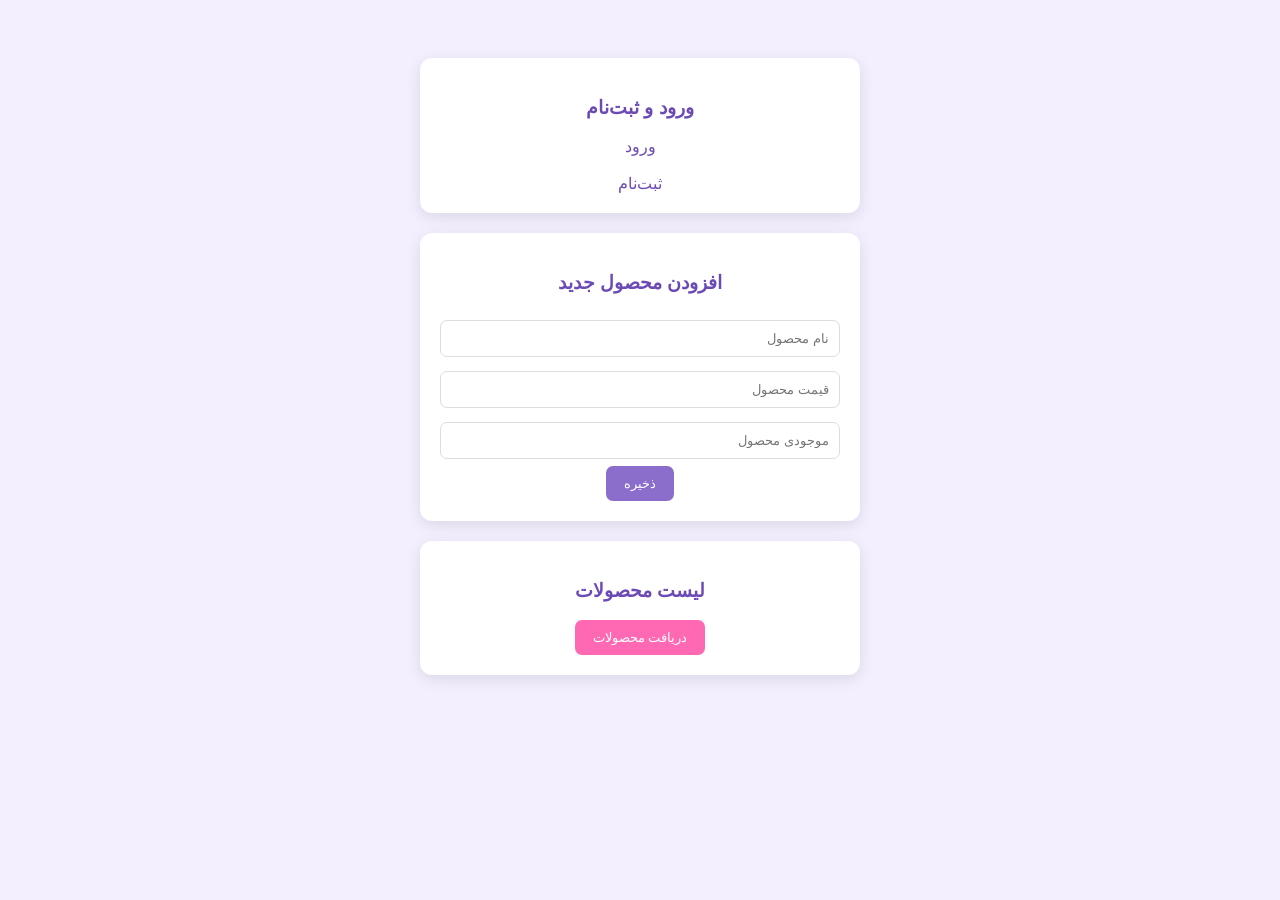
<file: frontend/index.html>
<!DOCTYPE html>
<html lang="fa" dir="rtl">
<head>
    <meta charset="UTF-8">
    <meta name="viewport" content="width=device-width, initial-scale=1.0">
    <link rel="stylesheet" href="./style.css">
    <style>
        body{
            font-family:Arial;
            background:#f3efff;
            padding:30px;
        }

        .box{
            width:400px;
            margin:20px auto;
            padding:20px;
            background:white;
            border-radius:12px;
            box-shadow:0 4px 15px rgba(0,0,0,0.1);
        }

        h3{
            color:#6c4ab6;
            text-align:center;
        }

        input{
            width:100%;
            padding:10px;
            margin:7px 0;
            box-sizing:border-box;
            border:1px solid #ddd;
            border-radius:7px;
        }

        button{
            padding:10px 18px;
            border:0;
            border-radius:7px;
            background:#8b6dcc;
            color:white;
            cursor:pointer;
        }
    </style>

    <title>فروشگاه آنلاین</title>
</head>
<body>
    <div class="box">
        <h3>ورود و ثبت‌نام</h3>
        <a href="./login.html">ورود</a>
        <br><br>
        <a href="./register.html">ثبت‌نام</a>
    </div>
    <div class="box">
        <h3>افزودن محصول جدید</h3>
        <input type="text" id="name" placeholder="نام محصول">
        <input type="number" id="price" placeholder="قیمت محصول">
        <input type="number" id="stock" placeholder="موجودی محصول">
        <button onclick="addproduct()">ذخیره</button>
    </div>

    <div class="box">
        <h3>لیست محصولات</h3>
        <button onclick="getproducts()" style="background-color:hotpink;">
            دریافت محصولات
        </button>
        <div id="products-list">
        </div>
    </div>


    <script src="scripts.js"></script>

</body>
</html>
</file>
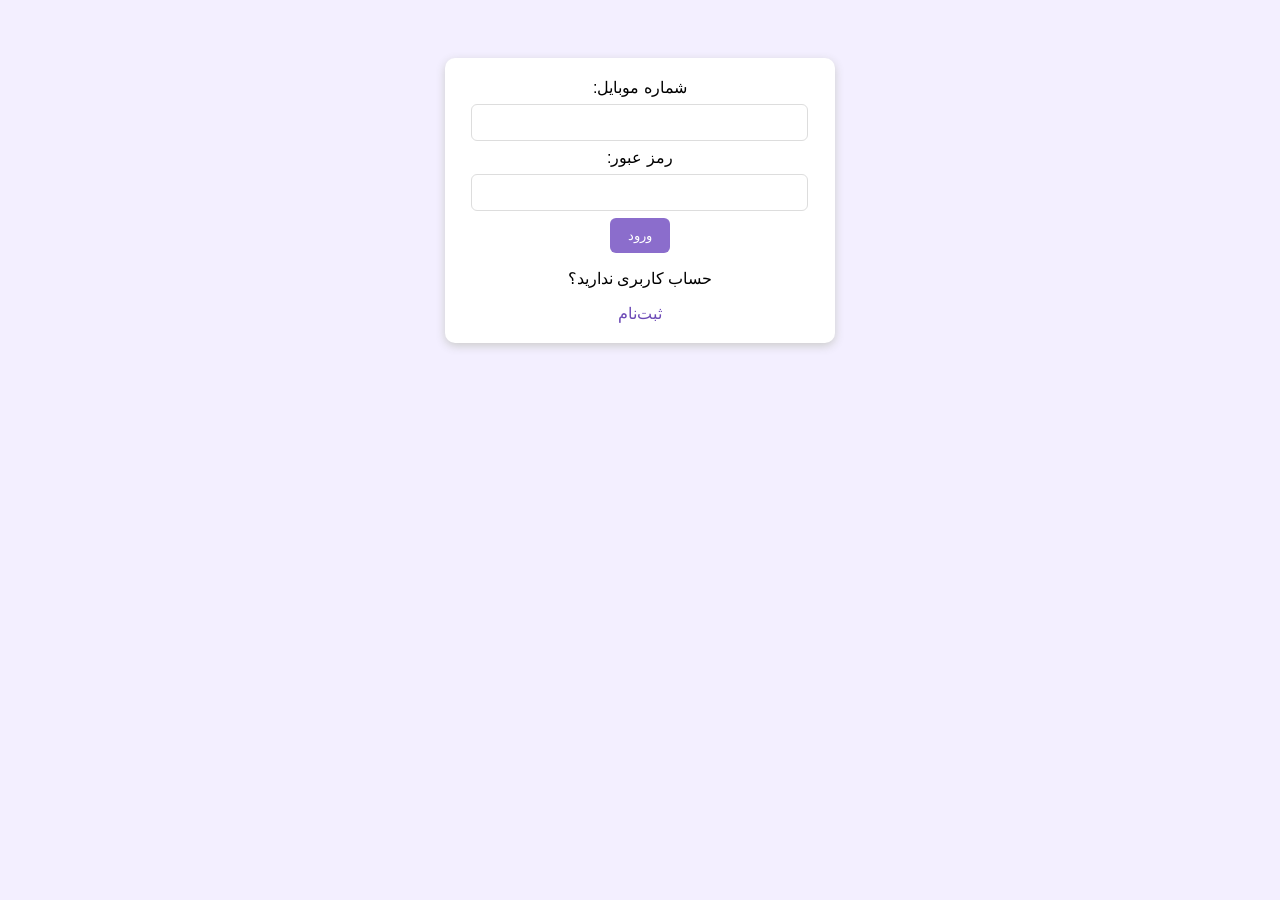
<file: frontend/login.html>
<!DOCTYPE html>
<html lang="fa" dir="rtl">
<head>
    <meta charset="UTF-8">
    <meta name="viewport" content="width=device-width, initial-scale=1.0">
    <title>ورود</title>
    <link rel="stylesheet" href="./style.css">
</head>
<body>

    <form action="">
        <label for="phonenumber">شماره موبایل:</label>
        <input type="tel" name="phonenumber" id="phonenumber">

        <label for="password">رمز عبور:</label>
        <input type="password" name="password" id="password">

        <button type="submit">ورود</button>

        <p>حساب کاربری ندارید؟</p>
        <a href="./register.html">ثبت‌نام</a>
    </form>

</body>
</html>
</file>
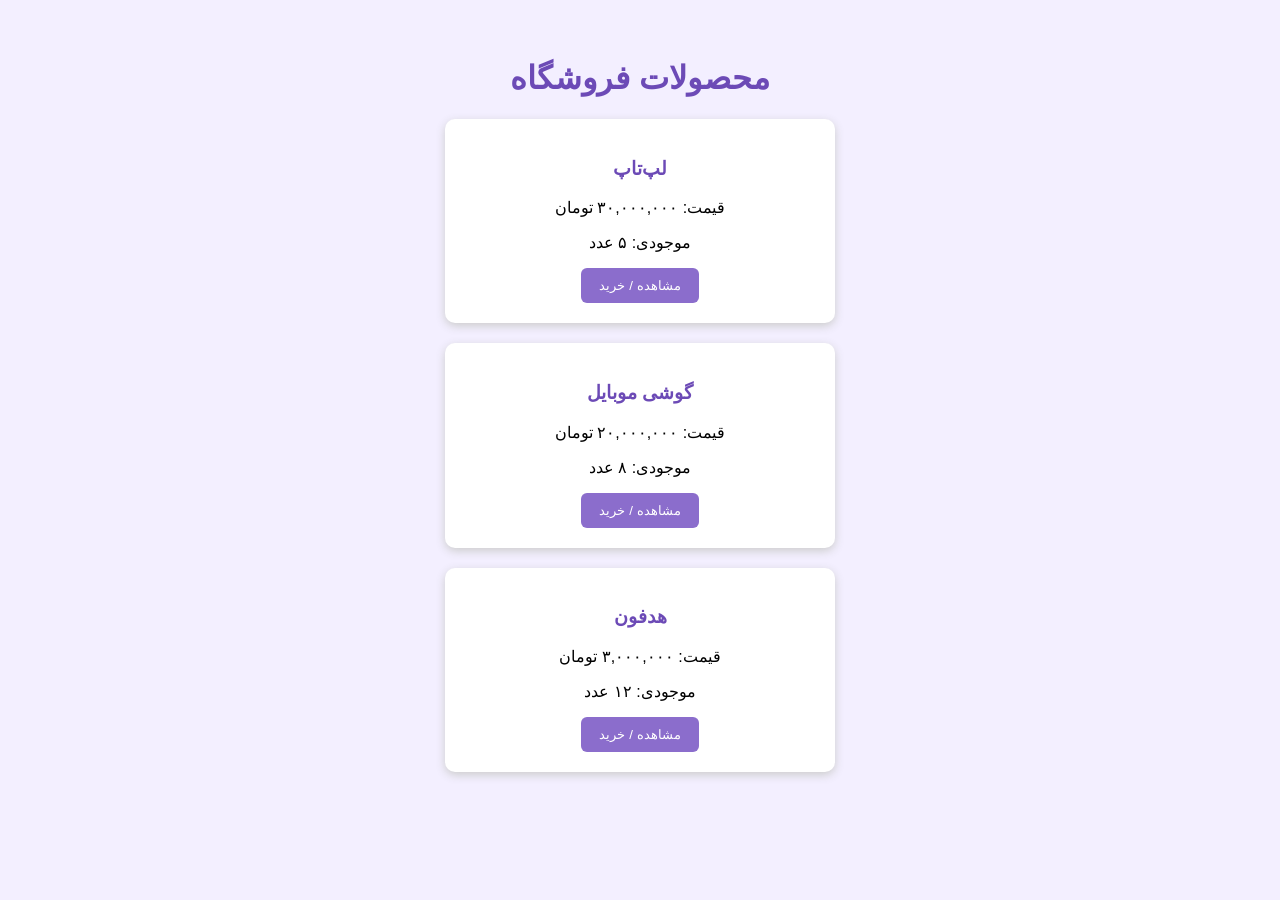
<file: frontend/products.html>
<!DOCTYPE html>
<html lang="fa" dir="rtl">
<head>
    <meta charset="UTF-8">
    <meta name="viewport" content="width=device-width, initial-scale=1.0">
    <title>محصولات</title>
    <link rel="stylesheet" href="./style.css">
</head>
<body>

    <h1>محصولات فروشگاه</h1>

    <div>
        <h3>لپ‌تاپ</h3>
        <p>قیمت: ۳۰,۰۰۰,۰۰۰ تومان</p>
        <p>موجودی: ۵ عدد</p>
        <button>مشاهده / خرید</button>
    </div>

    <div>
        <h3>گوشی موبایل</h3>
        <p>قیمت: ۲۰,۰۰۰,۰۰۰ تومان</p>
        <p>موجودی: ۸ عدد</p>
        <button>مشاهده / خرید</button>
    </div>

    <div>
        <h3>هدفون</h3>
        <p>قیمت: ۳,۰۰۰,۰۰۰ تومان</p>
        <p>موجودی: ۱۲ عدد</p>
        <button>مشاهده / خرید</button>
    </div>

</body>
</html>
</file>
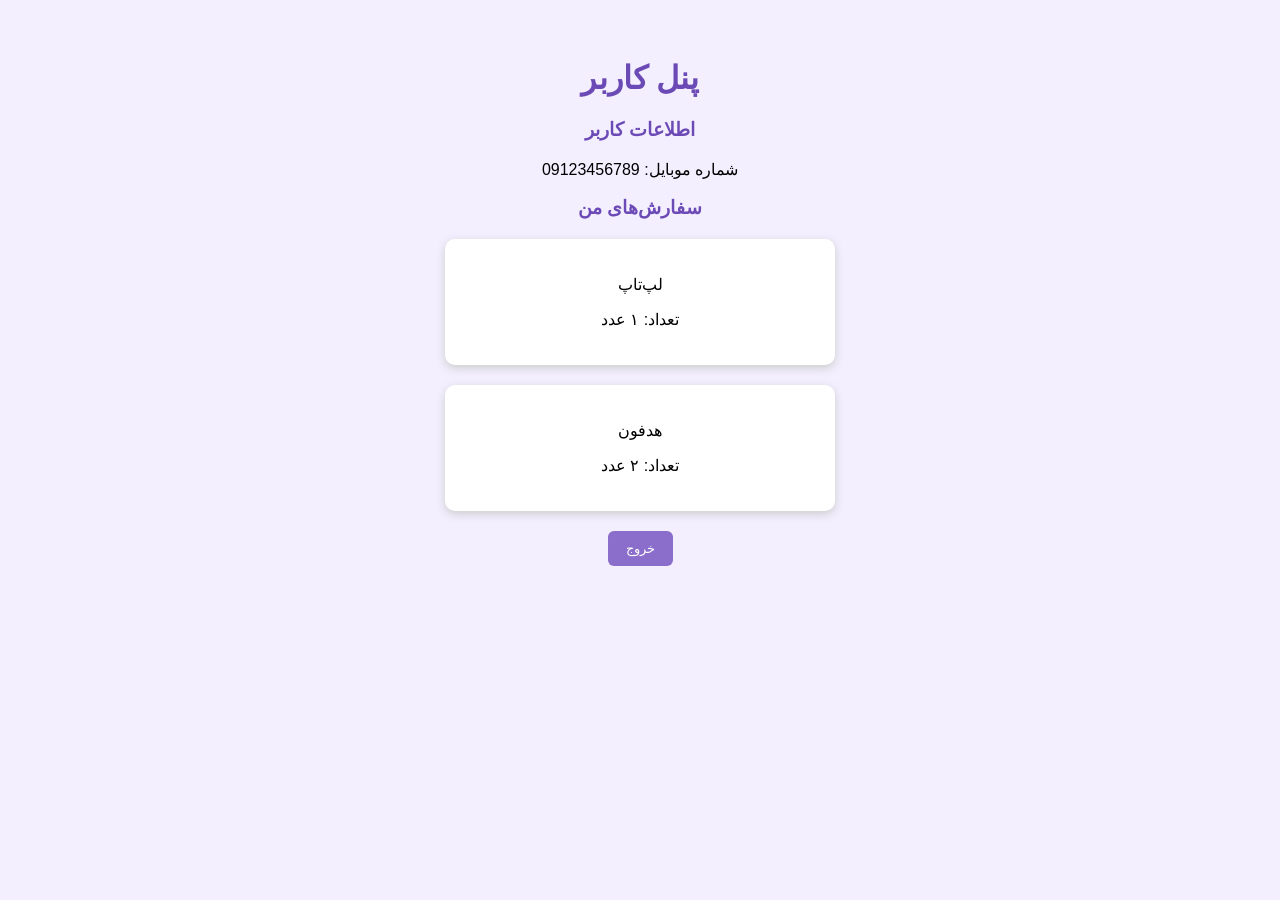
<file: frontend/profile.html>
<!DOCTYPE html>
<html lang="fa" dir="rtl">
<head>
    <meta charset="UTF-8">
    <meta name="viewport" content="width=device-width, initial-scale=1.0">
    <title>پنل کاربر</title>
    <link rel="stylesheet" href="./style.css">
</head>
<body>

    <h1>پنل کاربر</h1>

    <h3>اطلاعات کاربر</h3>
    <p>شماره موبایل: 09123456789</p>

    <h3>سفارش‌های من</h3>

    <div>
        <p>لپ‌تاپ</p>
        <p>تعداد: ۱ عدد</p>
    </div>

    <div>
        <p>هدفون</p>
        <p>تعداد: ۲ عدد</p>
    </div>

    <button>خروج</button>

</body>
</html>
</file>
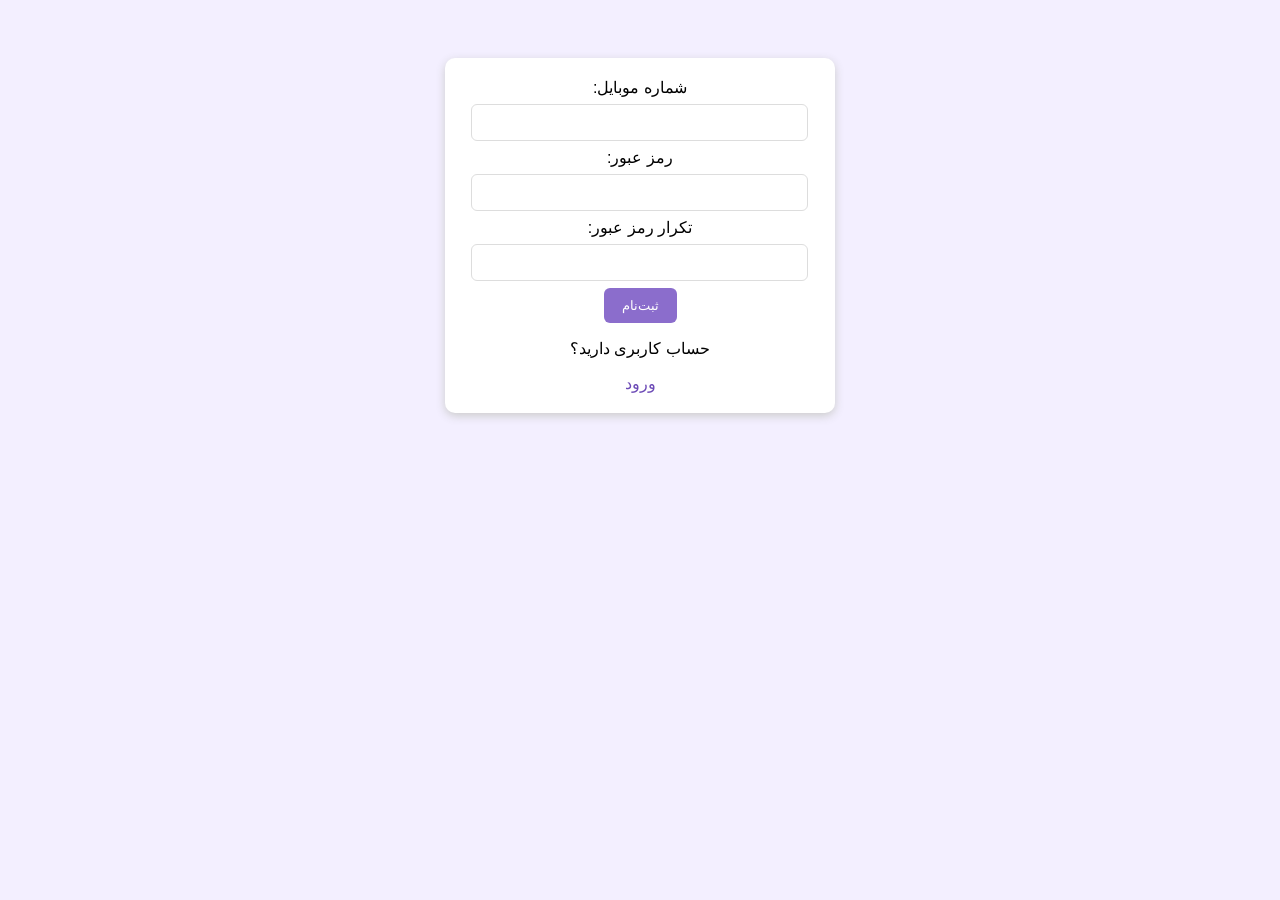
<file: frontend/register.html>
<!DOCTYPE html>
<html lang="fa" dir="rtl">
<head>
    <meta charset="UTF-8">
    <meta name="viewport" content="width=device-width, initial-scale=1.0">
    <title>ثبت‌نام</title>
    <link rel="stylesheet" href="./style.css">
</head>
<body>
    <form action="">
        <label for="phonenumber">شماره موبایل:</label>
        <input type="tel" name="phonenumber" id="phonenumber">

        <label for="password">رمز عبور:</label>
        <input type="password" name="password" id="password">

        <label for="password2">تکرار رمز عبور:</label>
        <input type="password" name="password2" id="password2">

        <button type="submit">ثبت‌نام</button>

        <p>حساب کاربری دارید؟</p>
        <a href="./login.html">ورود</a>
    </form>
</body>
</html>
</file>
<file: frontend/style.css>
body {
    font-family: Arial, sans-serif;
    background: #f3efff;
    text-align: center;
    padding: 30px;
}

form, body > div {
    background: white;
    width: 350px;
    margin: 20px auto;
    padding: 20px;
    border-radius: 10px;
    box-shadow: 0 3px 10px #ccc;
}

h1, h3 {
    color: #6c4ab6;
}

input {
    width: 90%;
    padding: 10px;
    margin: 7px;
    border: 1px solid #ddd;
    border-radius: 6px;
}

button {
    padding: 10px 18px;
    background: #8b6dcc;
    color: white;
    border: none;
    border-radius: 6px;
    cursor: pointer;
}

a {
    color: #6c4ab6;
    text-decoration: none;
}
</file>
